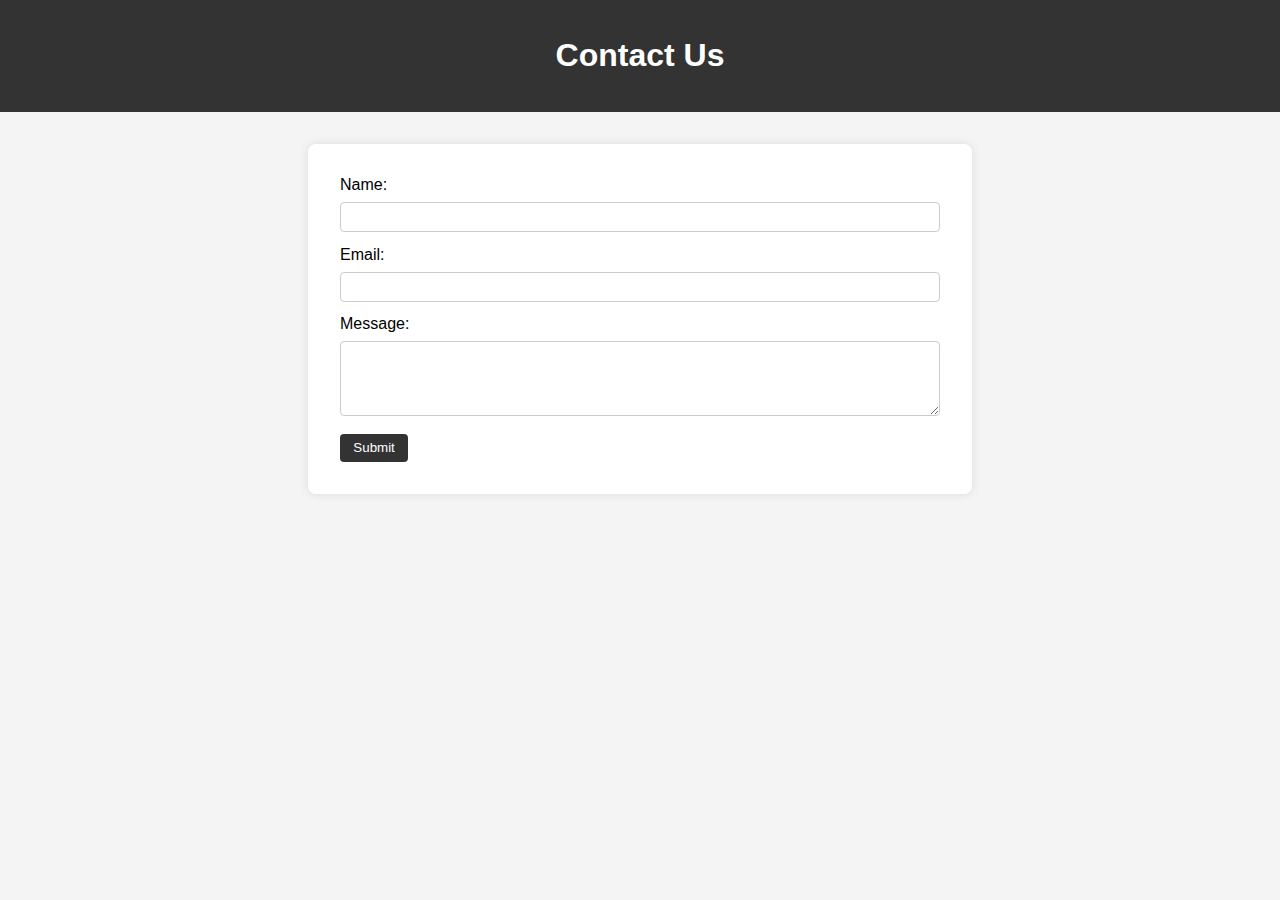
<file: contactpg.html>
<!DOCTYPE html>
<html lang="en">
<head>
    <meta charset="UTF-8">
    <meta name="viewport" content="width=device-width, initial-scale=1.0">
    <title>Contact Page</title>
    <style>
        body {
            font-family: Arial, sans-serif;
            margin: 0;
            padding: 0;
            background-color: #f4f4f4;
        }

        header {
            background-color: #333;
            color: #fff;
            padding: 1em;
            text-align: center;
        }

        section {
            max-width: 600px;
            margin: 2em auto;
            padding: 2em;
            background-color: #fff;
            box-shadow: 0 0 10px rgba(0, 0, 0, 0.1);
            border-radius: 8px;
        }

        label {
            display: block;
            margin-bottom: 0.5em;
        }

        input,
        textarea {
            width: 100%;
            padding: 0.5em;
            margin-bottom: 1em;
            border: 1px solid #ccc;
            border-radius: 4px;
            box-sizing: border-box;
        }

        button {
            background-color: #333;
            color: #fff;
            padding: 0.5em 1em;
            border: none;
            border-radius: 4px;
            cursor: pointer;
        }

        button:hover {
            background-color: #555;
        }
    </style>
</head>
<body>

    <header>
        <h1>Contact Us</h1>
    </header>

    <section>
        <form action="#" method="post" id="contact-form">
            <label for="name">Name:</label>
            <input type="text" id="name" name="name" required>

            <label for="email">Email:</label>
            <input type="email" id="email" name="email" required>

            <label for="message">Message:</label>
            <textarea id="message" name="message" rows="4" required></textarea>

            <button type="submit">Submit</button>
        </form>
    </section>

</body>
</html>
</file>
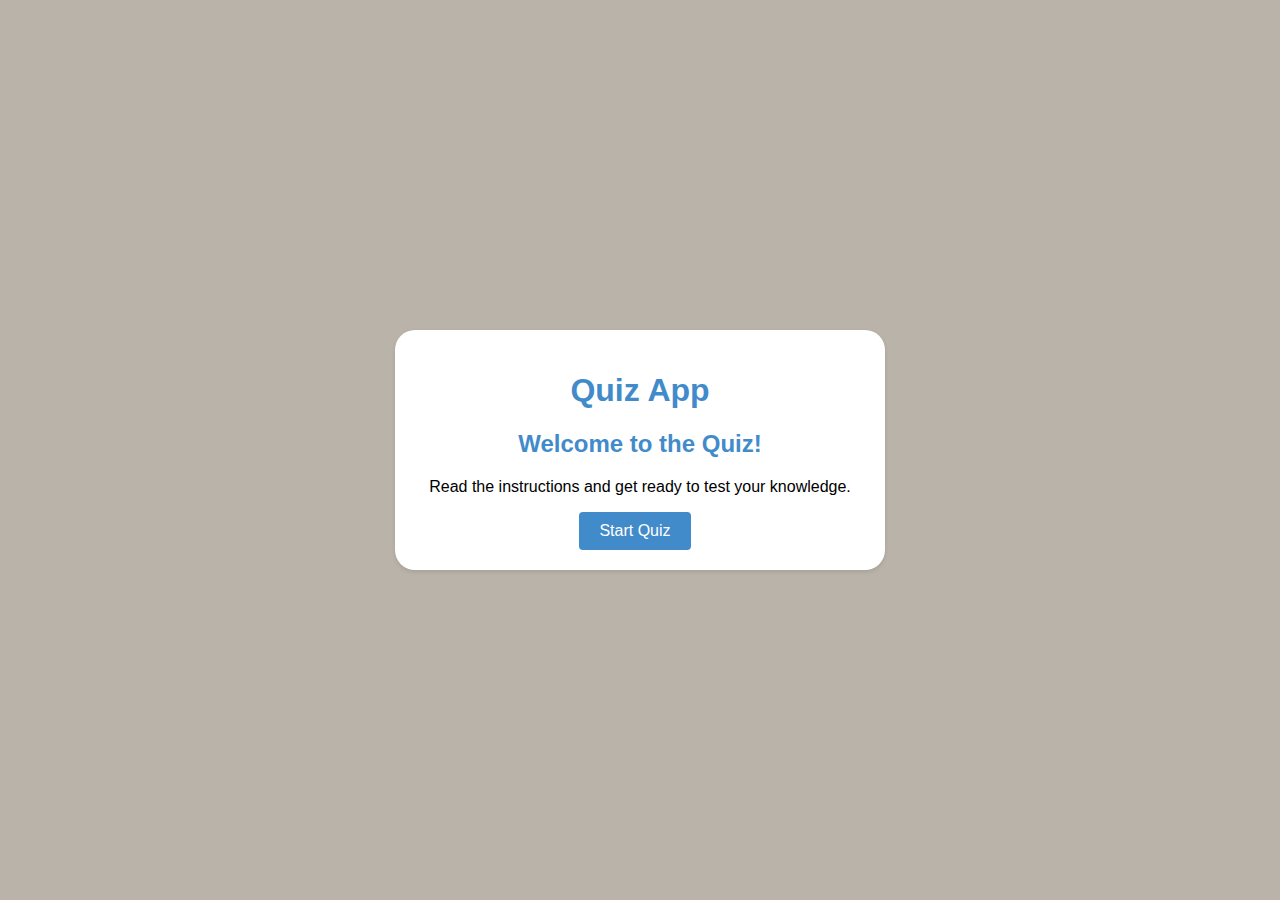
<file: general.html>
<!DOCTYPE html>
<html lang="en">
<head>
    <meta charset="UTF-8">
    <meta http-equiv="X-UA-Compatible" content="IE=edge">
    <meta name="viewport" content="width=device-width, initial-scale=1.0">
    <title>General Quiz</title>
    <link rel="stylesheet" href="general.css">
</head>
<body>
    <div class="container">
        <h1>Quiz App</h1>
        <div id="instructions" class="popup">
            <h2>Welcome to the Quiz!</h2>
            <p>Read the instructions and get ready to test your knowledge.</p>
            <button id="startQuiz" class="button">Start Quiz</button>
        </div>
        <div id="quiz" class="hide">
            <!-- Questions and options will be dynamically added here -->
        </div>
        <div id="result" class="result hide">
            <h2>Quiz Result</h2>
            <p id="score"></p>
            <button id="retry" class="button">Retry</button>
            <button id="showAnswer" class="button hide">Show Answers</button>
        </div>
        <div id="timer" class="timer hide">30</div>
    </div>
    <script src="general.js"></script>
</body>
</html>
</file>
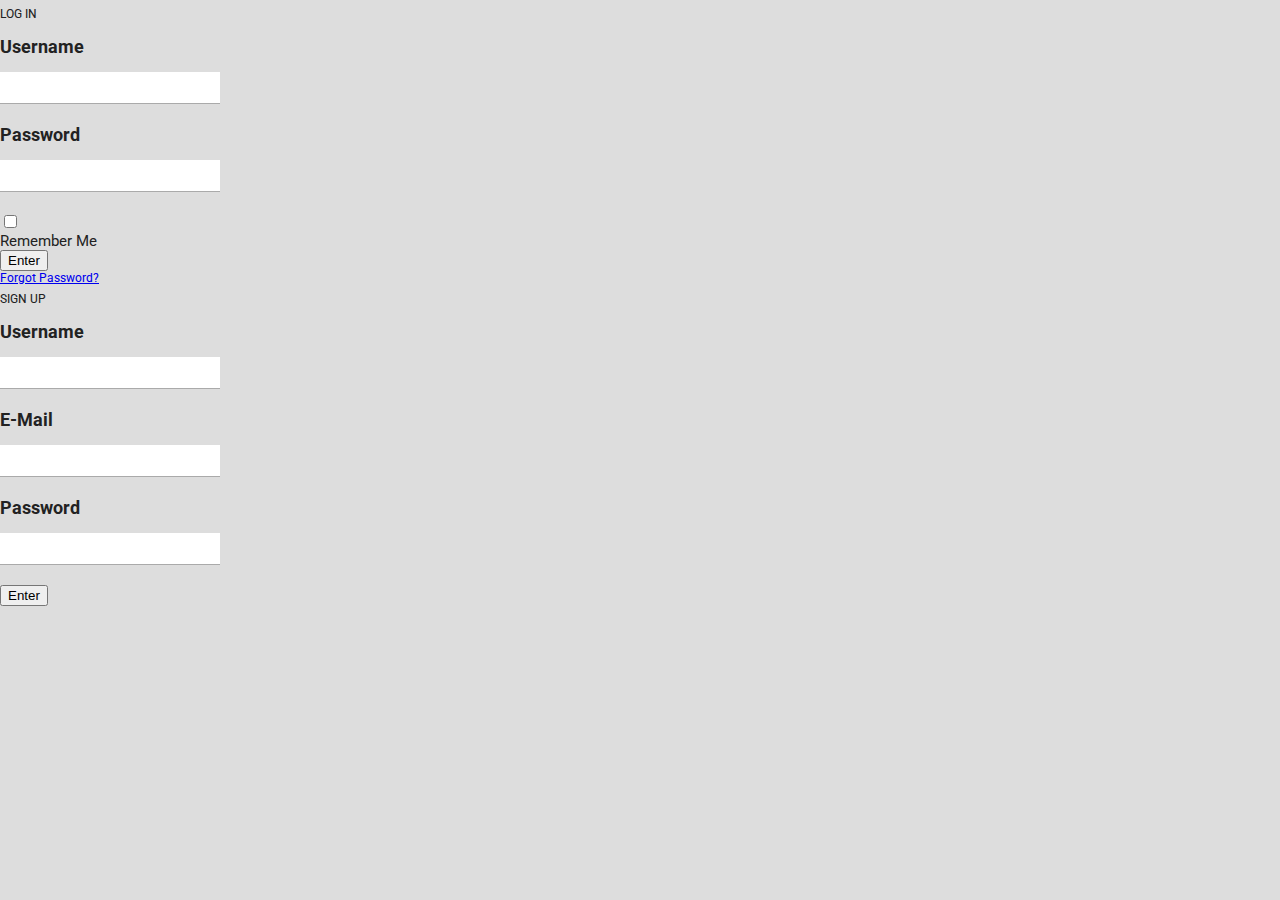
<file: login1.html>
<!DOCTYPE html>
<html lang="en">
<head>
    <meta charset="UTF-8" />
    <meta http-equiv="X-UA-Compatible" content="IE=edge" />
    <meta name="viewport" content="width=device-width, initial-scale=1.0" />
    <link rel="stylesheet" type="text/css" href="styles.css" /> 
    <title>Link CSS to HTML</title>
    <script src="script.js"></script> 

</head>
<div class="login-signup l-attop" id="login">
    <div class="login-signup-title">
      LOG IN
    </div>
    <div class="login-signup-content">
      <div class="input-name">
        <h2>Username</h2>
  
      </div>
      <input type="text" name="username" value="" class="field-input" />
      <div class="input-name input-margin">
        <h2>Password</h2>
  
      </div>
      <input type="text" name="password" value="" class="field-input" />
      <div class="input-r">
  
  
        <div class="check-input">
          <input type="checkbox" id="remember-me-2" name="rememberme" value="" class="checkme">
          <label class="remmeberme-blue" for="remember-me-2"></label>
        </div>
        <div class="rememberme"><label for="remember-me-2">Remember Me</label></div>
      </div>
      <button class="submit-btn">
            Enter
          </button>
  
  
      <div class="forgot-pass">
        <a href="#">Forgot Password?</a>
      </div>
  
    </div>
  </div>
  
  
  <div class="login-signup s-atbottom" id="signup">
    <div class="login-signup-title">
      SIGN UP
    </div>
    <div class="login-signup-content">
      <div class="input-name">
        <h2>Username</h2>
  
      </div>
      <input type="text" name="username" value="" class="field-input" />
      <div class="input-name input-margin">
        <h2>E-Mail</h2>
  
      </div>
      <input type="text" name="email" value="" class="field-input" />
      <div class="input-name input-margin">
        <h2>Password</h2>
  
      </div>
      <input type="text" name="password" value="" class="field-input" />
  
      <button class="submit-btn">
                Enter
              </button>

  
  
    </div>
  </div>
</html>
</file>
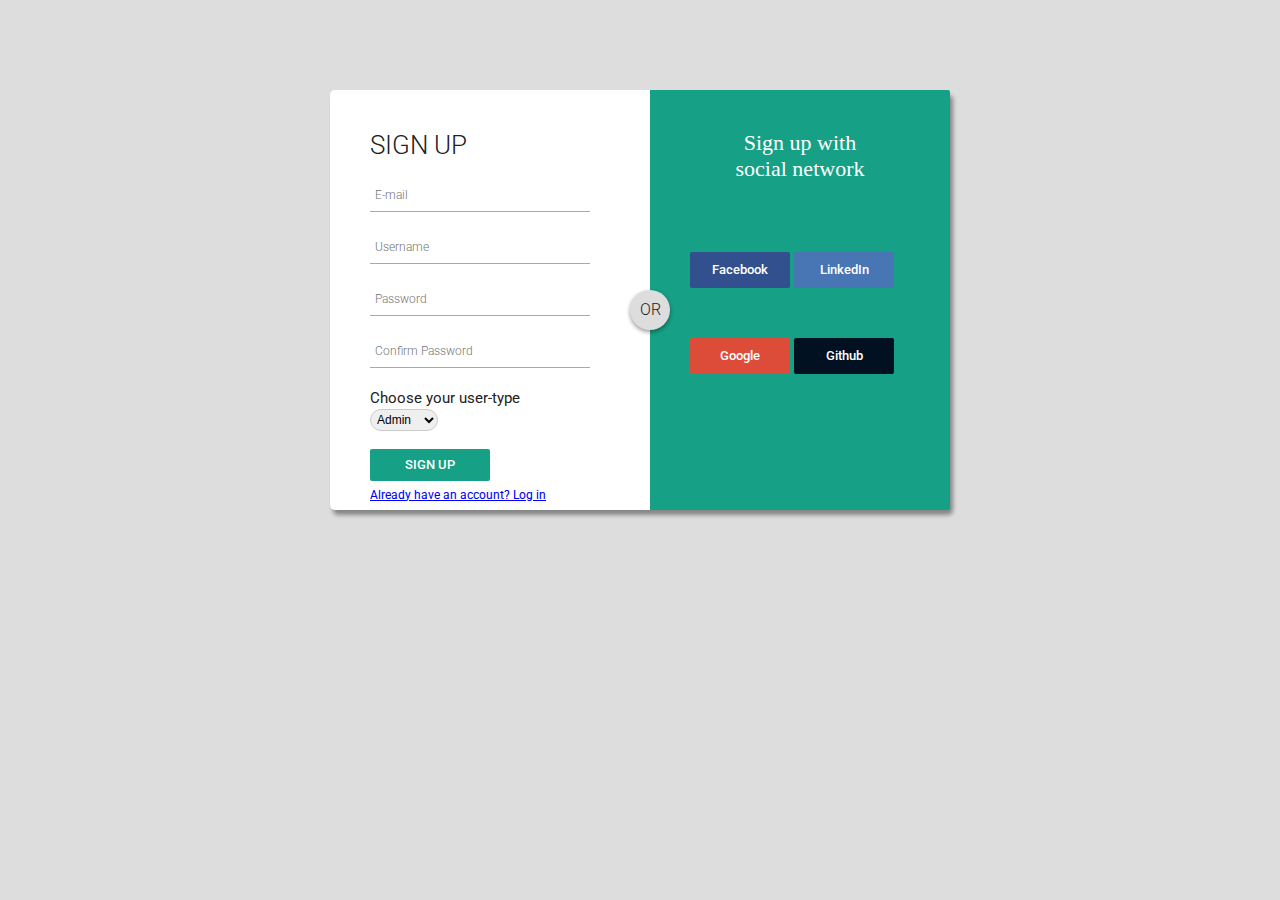
<file: login2.html>
<!DOCTYPE html>
<html lang="en">
<head>
    <meta charset="UTF-8" />
    <meta http-equiv="X-UA-Compatible" content="IE=edge" />
    <meta name="viewport" content="width=device-width, initial-scale=1.0" />
    <link rel="stylesheet" type="text/css" href="styles.css" /> 
    <title>Link CSS to HTML</title>
    <script src="script2.js"></script> 
    <script src="https://accounts.google.com/gsi/client" async defer></script>
<div id="login-box">
    <div class="left">
      <h1>SIGN UP</h1>
      <form action="/registration" method="post">
           <input type="email" name="email" placeholder="E-mail" />
           <input type="text" name="username" placeholder="Username"/>

           <input type="password" name="password" placeholder="Password" />
          <input type="password" name="confirmpassword" placeholder="Confirm Password" />
          <label for="user-type" >Choose your user-type</label>
            <select name="user-type" id="user-type">
              <option value="Admin">Admin</option>
              <option value="Student">Student</option>
            </select><br>
          <input type="submit" name="signin_submit" value="Sign up" />
           <div class="login-signup">
            <a href="#" class="login-link">Already have an account? Log in</a>
          </div>
      </form>
    </div>
    <div id="login-popup" class="popup">
      <div class="popup-content">
        <h2>Login</h2>
        <input name="username" type="username" value="" class="input form-control" id="username" placeholder="username" required="true" aria-label="username" aria-describedby="basic-addon1" />
        <input name="password" type="password" value="" class="input form-control" id="password" placeholder="password" required="true" aria-label="password" aria-describedby="basic-addon1" />
        <div class="input-group-append">  
          <span class="input-group-text" onclick="password_show_hide();">
            <i class="fas fa-eye" id="show_eye"></i>
            <i class="fas fa-eye-slash d-none" id="hide_eye"></i>
          </span>
        </div>
        <div class="col-6">
          <div class="form-group form-check text-left">
            <input type="checkbox" name="remember" class="form-check-input" id="remember_me" />
            <label class="form-check-label" for="remember_me">Remember me</label>
          </div>
        </div>
        
        <div class="col-12">
          <button class="btn btn-primary" type="submit" name="signin">Login</button>
        </div>
      </div>
    </div>
    <div class="overlay">
      <div class="popup">
        <!-- Popup content goes here -->
      </div>
    </div>
    
    <div class="right">
      <span class="loginwith">Sign up with<br />social network</span>
      
      <button class="social-signup facebook">Facebook</button>
      <button class="social-signup linkedin">LinkedIn</button>
      <button class="social-signup google">Google</button>
      <button class="social-signup Github">Github</button>

    </div>
    <div class="or">OR</div>
  </div>
</file>
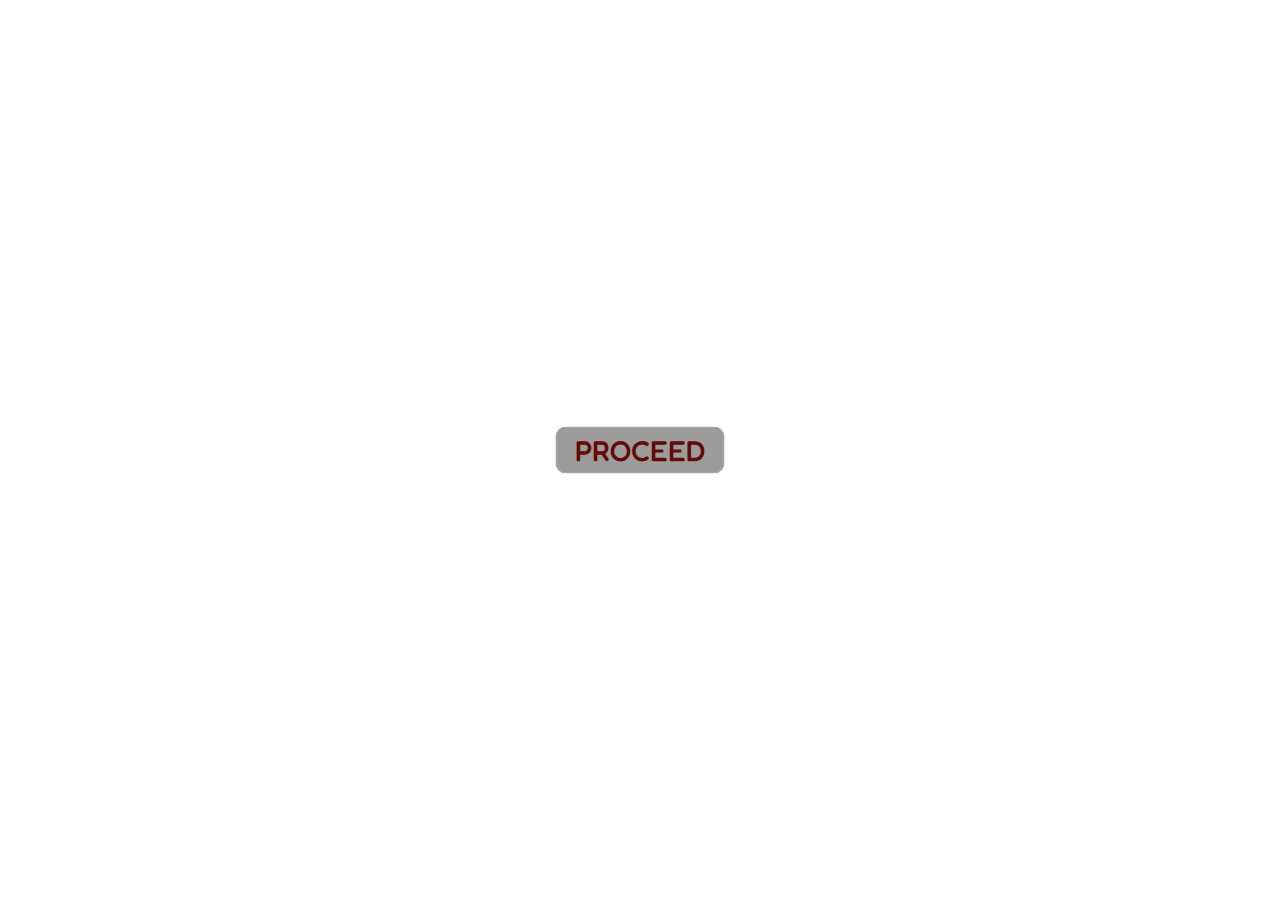
<file: sports.html>
<!DOCTYPE html>
<html lang = "en">
    <head>
        <meta charset="UTF-8">
        <meta http-equiv="X-UA-Compatible" content = "IE=edge">
        <meta name = "viewport" content = "width = device-width, initial-scale = 1.0">
        <title>Sports Quiz</title>
        <link rel = "stylesheet" href = "sports.css"> 
    </head> 

    <body>
        <div id="sports-container" class="centered-flex">
               
            <button class="play-btn">PROCEED</button> 
            <div class="sports-container centered-flex hidden">
                <div class="instructions hidden"> 
                    <section class="top">Instructions</section>
                    <ul> 
                        <li>You have 10 seconds time to answer each question.</li> 
                        <li>If the timer runs out before you submit an answer, the question will be marked as unanswered.</li> 
                        <li>Once an option is selected, it cannot be changed.</li> 
                        <li>You will earn points for each correct answer.</li> 
                        <li>There is no penalty for incorrect answers, so feel free to guess if you're unsure.</li> 
                        <li>You can also see your total score at the top.</li> 
                        <li>After finishing the quiz, you'll see your final score and a summary of your answers.</li> 
                        <li>Click the "Play Quiz" button to begin the quiz.</li>

                    </ul>
                    <button class="start-quiz">START QUIZ</button>
                </div>    
                <div class="game centered-flex hidden">
                    <section class="top">
                        <div class="level">LEVEL:<span>1</span></div>
                        <div class="score">SCORE:<span>0</span></div>
                        <div class="timer"></div>

                    </section>
                    <section class = "body">
                        <div class = "ques-container centered-flex">
                            <div class = "ques-number"></div>
                            <div class = "question centered-flex"></div>
                        </div>
                        <ol class = "options centered-flex">
                            <li></li>
                            <li></li>
                            <li></li>
                            <li></li>
                        </ol>
                    </section>
                    <section class = "bottom centered-flex">
                        <div class = "question-count">
                            <span>1</span>
                            Questions
                        </div>
                        <button class ="next-btn"></button>
                        
                    </section>
                    
                </div>
                <div class = "result centered-flex hidden">
                    <div class = "text">Congrats! You have completed this level</div>
            
            
                    <div class = "details">
                        <table>
                            <thead>
                                <tr>
                                    <th>Total</th>
                                    <th>Answered</th>
                                    <th>Unanswered</th>
                                    <th>Right</th>
                                    <th>Wrong</th>
                                </tr>
                            </thead>

                            <tbody>
                                <tr class = "scorecard">
                                    <td></td>
                                    <td></td>
                                    <td></td>
                                    <td></td>
                                    <td></td>
                                </tr>
                            </tbody>
                        </table>
                    </div>

                    <div class = "final-statement">
                        You have got <span></span> out of <span></span>
                    </div>

                    <div class = "action">
                        <button class = "exit">Exit Quiz</button>
                        <button class = "next-level">Next Level</button>
                    </div>
                </div>
            </div>
        </div>    
        <script defer src = "sports.js"></script>
    </body>
</html>
</file>
<file: general.css>
body {
    font-family: 'Poppins', sans-serif;
    background: #b9b3a9;
    display: flex;
    justify-content: center;
    align-items: center;
    height: 100vh;
    margin: 0;
}

.container {
    width: 450px;
    padding: 20px;
    background-color: #fff;
    box-shadow: 0 2px 4px rgba(0, 0, 0, 0.1);
    border-radius: 20px;
    text-align: center;
}

.popup {
    display: contents;
    text-align: center;
    padding: 20px;
    background-color: #fff;
    box-shadow: 0 2px 4px rgba(0, 0, 0, 0.1);
    border-radius: 20px;
}

h1, h2 {
    color: #428bca;
}

.question {
    font-weight: bold;
    margin-bottom: 10px;
}

.options {
    margin-bottom: 20px;
}

.option {
    display: block;
    margin-bottom: 10px;
}

.button {
    display: inline-block;
    padding: 10px 20px;
    background-color: #428bca;
    color: #fff;
    border: none;
    cursor: pointer;
    font-size: 16px;
    border-radius: 4px;
    transition: background-color 0.3s;
    margin-right: 10px;
}

.button:hover {
    background-color: #3071a9;
}

.result {
    text-align: center;
    margin-top: 20px;
    font-weight: bold;
}

.hide {
    display: none;
}

.timer {
    font-size: 2em;
    font-weight: bold;
    color: #d9534f;
    margin-top: 10px;
}
</file>
<file: styles.css>
@import url(https://fonts.googleapis.com/css?family=Roboto:400,300,500);
*:focus {
  outline: none;
}

body {
  margin: 0;
  padding: 0;
  background: #DDD;
  font-size: 16px;
  color: #222;
  font-family: 'Roboto', sans-serif;
  font-weight: 300;
}

#login-box {
  position: relative;
  margin: 7% auto;
  width: 620px;
  height: 420px;
  background: #FFF;
  border-radius: 5px;
  box-shadow: 3px 5px 4px #03050566;

.logo_outer{
    text-align: center;
}
.logo_outer img{
    width:120px;
    margin-bottom: 40px;
}
}


.left {
  position: absolute;
  top: 0;
  left: 0;
  box-sizing: border-box;
  padding: 40px;
  width: 300px;
  height: 400px;
}

h1 {
  margin: 0 0 20px 0;
  font-weight: 300;
  font-size: 26px;
}
input[type="text"],
input[type="email"],
input[type="password"] {
  display:flex;
  box-sizing: border-box;
  margin-bottom: 20px;
  padding: 5px;
  width: 220px;
  height: 32px;
  border: none;
  border-bottom: 1px solid #AAA;
  font-family: 'Roboto', sans-serif;
  font-weight: 300;
  font-size: 12px;
  transition: 0.2s ease;
}

input[type="text"]:focus,
input[type="password"]:focus {
  border-bottom: 2px solid #3bc3a5;
  color: #24302e;
  transition: 0.2s ease;
}

input[type="submit"] {
  margin-top: 18px;
  width: 120px;
  height: 32px;
  background: #16a085;
  border: none;
  border-radius: 2px;
  color: #FFF;
  font-family: 'Roboto', sans-serif;
  font-weight: 500;
  text-transform: uppercase;
  transition: 0.1s ease;
  cursor: pointer;
}

input[type="submit"]:hover,
input[type="submit"]:focus {
  opacity: 0.8;
  box-shadow: 0 2px 4px rgba(0, 0, 0, 0.4);
  transition: 0.1s ease;
}
label{
  font-weight: 400;
  margin-right: 50px;
  margin-bottom: 20px;
  font-size:15px ;
}
select{
  padding:2px;
  border:1px solid #ccc;
  border-radius:33px;
  margin-top: 2px;
  font-size:12px;
}
input[type="submit"]:active {
  opacity: 1;
  box-shadow: 0 1px 2px rgba(0, 0, 0, 0.4);
  transition: 0.1s ease;
}

.or {
  position: absolute;
  top: 200px;
  left: 300px;
  width: 40px;
  height: 40px;
  background: #DDD;
  border-radius: 50%;
  box-shadow: 0 2px 4px rgba(0, 0, 0, 0.4);
  line-height: 40px;
  text-align: center;
}

.right {
  position: absolute;
  top: 0;
  right: 0;
  box-sizing: border-box;
  padding: 40px;
  width: 300px;
  height: 100%;
  background-color: #16a085;
  background:radial-gradient();
  background-size: cover;
  background-position: center;
  border-radius: 0 2px 2px 0;
}

.right .loginwith {
  display: block;
  margin-bottom: 70px;
  font-size: 22px;
  font-family:Cambria, Cochin, Georgia, Times, 'Times New Roman', serif;
  color: #FFF;
  text-align: center;
}

button.social-signup {
  margin-bottom: 50px;
  width: 100px;
  height: 36px;
  border: none;
  border-radius: 2px;
  color: #FFF;
  font-family: 'Roboto', sans-serif;
  font-weight: 500;
  transition: 0.2s ease;
  cursor: pointer;
}

button.social-signup:hover,
button.social-signup:focus {
  box-shadow: 0 2px 4px rgba(0, 0, 0, 0.4);
  transition: 0.2s ease;
}

button.social-signup:active {
  box-shadow: 0 1px 2px rgba(0, 0, 0, 0.4);
  transition: 0.2s ease;
}

button.social-signup.facebook {
  background: #32508E;
}
button.social-signup.linkedin {
  background: #4875B4;
}
button.social-signup.Github {
  background: rgb(1, 17, 33);
}

button.social-signup.google {
  background: #DD4B39;
}
.login-signup {
    text-align: center;
    margin-top: 7px;
    margin-bottom: 3px;
    text-align:left;
    text-shadow: #185fee;
    font-weight: 420;
    font-size: 12px;
}
.login-link {
    color: blue;
    text-decoration: underline;
}
.popup {
  display: none;
  position: fixed;
  top: 0;
  left: 0;
  width: 100%;
  height: 100%;
  background-color: rgba(0, 0, 0, 0.4);
  z-index: 100;
}

.popup-content {
  position:inherit;
  top: 50%;
  left: 50%;
  transform: translate(-50%, -50%);
  background-color: rgb(235, 230, 230);
  padding: 20px;
  border-radius: 5px;
}
.popup:hover{
  box-shadow: 0 2px 4px rgba(0, 0, 0, 0.4);
  transition: 0.1s ease;
}

.popup h2 {
  margin-top: 0;
}

.popup-close {
  margin-top: 10px;
}

.popup-close,
.login-link {
  cursor: pointer;
}
.popup-close:hover{
  box-shadow: 0 2px 4px rgba(0, 0, 0, 0.4);
  transition: 0.1s ease;
}
</file>
<file: sports.css>
@import url('https://fonts.googleapis.com/css2?family=Fredoka:wght@300;400;500&display=swap');

* { 
    margin: 0; 
    padding: 0; 
    box-sizing: border-box; 
    font-family: 'calibri'; 
}
.hidden{
    visibility: hidden;
    opacity: 0;
}
.centered-flex{
    display:flex;
    justify-content: center;
    align-items:center;
}

#main-container{
    width:100%;
    position: relative;
    height: 100%;
    background-color: rgb(90, 214, 214);
}
.correctAnswer,
.incorrectAnswer { 
    transition: .3s; 
    color: #e2e2e2 !important; 
    border: 1px solid #bcbcbc !important;
} 
.correctAnswer { 
    background: #13a56a7a !important; 
} 
.incorrectAnswer { 
    background: #e94c4b4d !important;     
}
button { 
    padding: 5px 18px; 
    border-radius: 10px; 
    font-size: 1.8rem;
    border: 1px solid #ffffff29; 
    background: #00000063; 
    color: #650909; 
    font-weight: 500; 
    cursor: pointer; 
    font-family: 'Fredoka'; 
}
button:hover{
    background:rgb(203, 11, 11);
}
.play-btn{
    position: absolute;
    left:50%;
    top:50%;
    transform:translate(-50%,-50%);
}
.sports-container{
    margin: 10px;
    width: 100%;
    min-width: 650px;
    color: white;
    height: 50rem;
    transition: .3s;
    position: relative;
    border-radius: 2rem;
    border: 1px solid #626262c2;
    background: radial-gradient(#303035, #080808 74%);
    transform: scale(0.7);
    display: flex;
    flex-direction: column;
}
.instructions{
    z-index: 1;
    width: 100%;
    height: 100%;
    display: flex;
    padding: 0 1rem;
    transition: .3s;
    position: absolute;
    border-radius: 2rem;
    flex-direction: column;
}
.instructions ul{
    font-size: 1.7em;
    color: #eaeaea;
    font-weight: 100;
    font-style: italic;
    padding: 1rem 0 1rem 1rem;
}
.instructions li{
    margin: 2rem;
    list-style: auto;
    border-bottom: 1px solid rgb(255, 255, 255/ 4%);
}
.top{
    width: 100%;
    display: flex;
    color: #c6c6c6;
    font-size: 2.2rem;
    padding: 1rem 2rem;
    position: relative;
    font-family: 'Fredoka';
    justify-content: space-between;
    box-shadow: 0px 8px 8px 1px #0000007a;
}
.start-quiz{
    align-self: center;
}
.game{
    width:100%;
    height: 100%;
    border-radius: 15px;
    transition: opacity .3s;
    flex-direction: column;
}
.level,
.score{
    font-family: 'Fredoka';
}
.level span,
.score span{
    margin-left: 5px;
}
.timer {
    left: 0;
    bottom: 0;
    height: 5%;
    position: absolute;
    background: #8ba5ee;
}
.timer-animation{
    animation: timer 10s linear forwards;
}
.body{
    width: 100%;
    padding: 2rem;
    display: flex;
    transition: .3s;
    font-size: 2.2rem;
    flex-direction: column;
    justify-content: center;
    height: 100%;
}
.ques-container{
    width: 100%;
    flex-direction: column;
    filter: drop-shadow(0px 0px 1px #afafaf);
}
.ques-number{
    width: 20%;
    color: #dfdfdf;
    text-align: center;
    margin-bottom: -1%;
    background: #060606;
    border-radius: 10rem 10rem 0 0;
    clip-path: polygon(10% 0%, 90% 0%, 100% 100%, 0% 100%);
}
.question{
    min-height: 8rem;
    width: 100%;
    color: #d4d4dd;
    text-align: center;
    border-radius: 50px;
    background: black;
    padding: 1.2rem 2.5rem 0.5rem;
    clip-path: polygon(4% 5%, 96% 5%, 100% 4%, 95% 100%, 0% 100%, 5% 100%, 0% 4%);
}
.options{
    padding: 2.5rem 0;
    flex-wrap: wrap;
    grid-gap: 1.2rem;
}
.options li{
    width: 90%;
    cursor: pointer;
    font-size: 2rem;
    color: #9b9b9b;
    padding: 8px 20px;
    font-style: italic;
    background: #060606;
    border-radius: 50px 10px;
    border: 1px solid #4a4a4a;
    list-style: inside upper-alpha;
}
.options li:hover{
    background: #161616;
}
.bottom{
    width: 100%;
    color: #c2c2c2;
    font-size: 1.8rem;
    padding: 1rem 2rem;
    border-radius: 0 0 15px;
    justify-content: space-between;
    box-shadow: 0px -4px 6px 0px #00000038;
}
.result{
    width: 80%;
    height: 60%;
    transition: .3s;
    color: #c5c5c5;
    font-size: 2.2rem;
    padding: 1.5rem 0;
    position: absolute;
    top:50%;
    left:50%;
    transform: translate(-50%,-50%);
    border-radius: 40px;
    flex-direction: column;
    border: 1px solid #ffffff40;
    box-shadow: 0px 0px 20px 4px #00000099;
}
.details{
    height: 100%;
    display: flex;
    place-items: center;
    align-items: center;
    justify-content: center;
}
table{
    border-radius: 10px;
    border: 1px solid rgb(52, 52, 52);
    color: rgb(210, 210, 210);
    
}
.action{
    display: flex;
    justify-content: space-between;
    width: 100%;
    padding: 0 30px;
}
th,
td{
    background: #08080829;
    text-align: center;
    padding: 10px;
    font-size: 2rem;
}
.final-statement{
    color: #afafaf;
    font-style: italic;
    margin: -2rem 0 3rem;
    font-weight: bold;
    font-size: 2rem;
}
@keyframes timer{
    0%{
        width: 0%;
    }
    100%{
        width:100%;
    }
}
</file>
